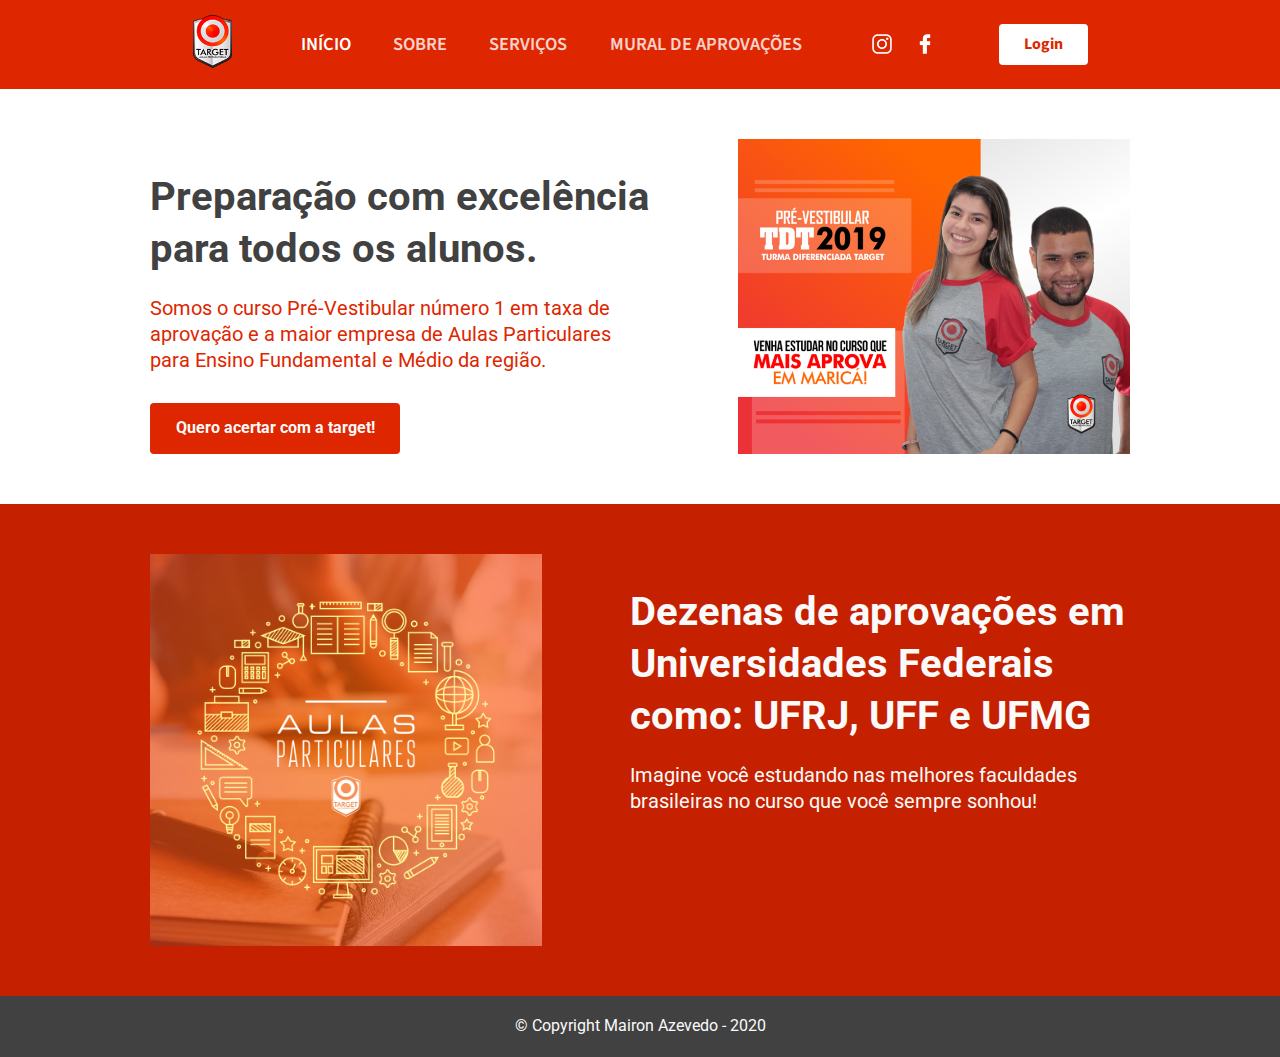
<file: src/index.html>
<!DOCTYPE html>

<html lang="pt-br">
    <head>
        <meta charset="UTF-8">
        <meta name="viewport" content="width=device-width, initial-scale=1.0">
        <title>Target | Aulas Preparatórias</title>

        <link href="https://fonts.googleapis.com/css2?family=Roboto:ital,wght@0,100;0,300;0,400;0,500;0,700;0,900;1,100;1,300;1,400;1,500;1,700;1,900&display=swap" rel="stylesheet">
        <link href="https://fonts.googleapis.com/css2?family=Source+Sans+Pro:ital,wght@0,200;0,300;0,400;0,600;0,700;0,900;1,200;1,300;1,400;1,600;1,700;1,900&display=swap" rel="stylesheet">

        <link rel="stylesheet" href="../public/styles/root.css">
        <link rel="stylesheet" href="../public/styles/index.css">
        <link rel="stylesheet" href="../public/styles/modal.css">
    </head>

    <body>
        <header>
            <div class="cabecalho">
                <nav>
                    <a href="#">
                        <img src="../public/assets/target.png" alt="Target Aulas Preparatórias">
                    </a>

                    <div class="links">
                        <a href="#" class="selected">
                            início
                        </a>

                        <a href="#">
                            sobre
                        </a>

                        <a href="./services.html">
                            serviços
                        </a>

                        <a href="./hall.html">
                            mural de aprovações
                        </a>
                    </div>
                </nav>
                <div class="conexoes">
                    <div class="socials">
                        <a href="#">
                            <img src="../public/assets/instagram.png" alt="Instagram da Target">
                        </a>
                        <a href="#">
                            <img src="../public/assets/facebook.png" alt="Facebook da Target">
                        </a>
                    </div>

                    <div class="button" id="login">
                        <a href="#">
                            Login
                        </a>
                    </div>
                </div>
            </div>
        </header>

        <main>
            <section>
                <div class="content">
                    <div class="textContent">
                        <h1>
                            Preparação com excelência para todos os alunos.
                        </h1>

                        <p>
                            Somos o curso Pré-Vestibular número 1 em taxa de aprovação e a maior empresa de Aulas Particulares para Ensino Fundamental e Médio da região.
                        </p>

                        <div class="button">
                            <a href="./services.html">
                                Quero acertar com a target!
                            </a>
                        </div>
                    </div>
                    <img src="../public/assets/targetjaba.png" alt="Target Aulas Preparatórias">
                </div>
            </section>

            <section id="red-box">
                <div class="content">
                    <img src="../public/assets/targetjaba1.png" alt="Target Aulas Preparatórias">

                    <div class="textContent">
                        <h1 id="red-text">
                            Dezenas de aprovações em Universidades Federais como: UFRJ, UFF e UFMG
                        </h1>

                        <p id="red-p">
                            Imagine você estudando nas melhores faculdades brasileiras no curso que você sempre sonhou!
                        </p>
                    </div>

                </div>
            </section>

            <div id="modal" class="hide">
                <div class="modal-content">
                    <div class="header">
                        <h1>Acesse sua conta</h1>
                        <a href="#">
                            Fechar
                        </a>
                    </div>
                    <form>
                        <label for="login">E-mail</label>
                        <input type="text" name="login" placeholder="Digite seu e-mail">

                        <label for="senha">Senha</label>
                        <input type="password" name="senha" placeholder="Digite sua senha">

                        <input class="button" type="submit" value="Acessar">
                    </form>
                </div>
            </div>
        </main>

        <footer>
            <p>
                &copy; Copyright Mairon Azevedo - 2020
            </p>
        </footer>

        <script src="../public/scripts/index.js"></script>
    </body>
</html>
</file>
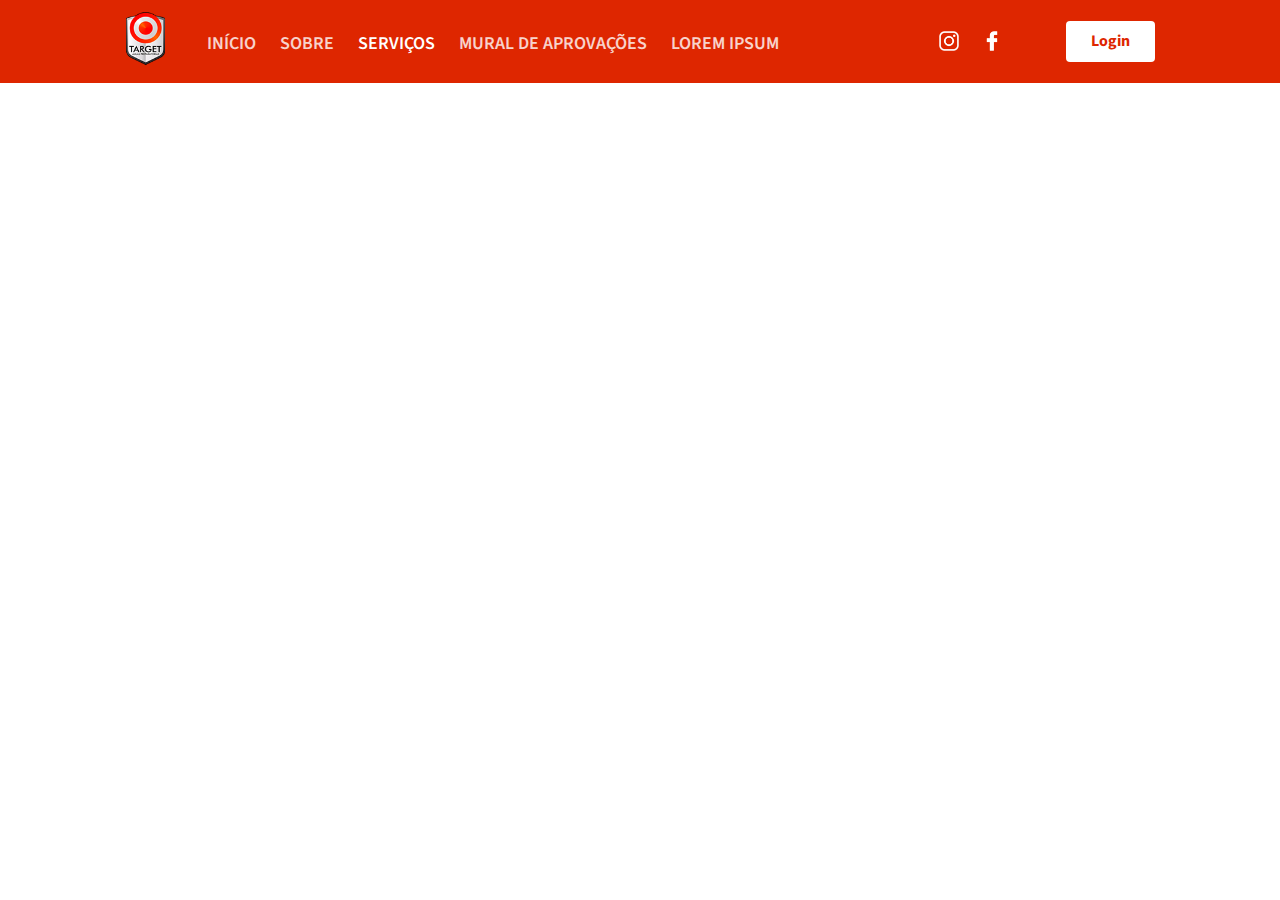
<file: src/services.html>
<!DOCTYPE html>
<html lang="en">
    <head>
        <meta charset="UTF-8">
        <meta name="viewport" content="width=device-width, initial-scale=1.0">
        <title>Document</title>

        <link href="https://fonts.googleapis.com/css2?family=Roboto:ital,wght@0,100;0,300;0,400;0,500;0,700;0,900;1,100;1,300;1,400;1,500;1,700;1,900&display=swap" rel="stylesheet">
        <link href="https://fonts.googleapis.com/css2?family=Source+Sans+Pro:ital,wght@0,200;0,300;0,400;0,600;0,700;0,900;1,200;1,300;1,400;1,600;1,700;1,900&display=swap" rel="stylesheet">

        <link rel="stylesheet" href="../public/styles/root.css">
        <link rel="stylesheet" href="../public/styles/services.css">
        <link rel="stylesheet" href="../public/styles/modal.css">
    </head>
    <body>
        <header>
            <div class="cabecalho">
                <nav>
                    <a href="#">
                        <img src="../public/assets/target.png" alt="Target Aulas Preparatórias">
                    </a>

                    <div class="links">
                        <a href="./index.html">
                            início
                        </a>

                        <a href="#">
                            sobre
                        </a>

                        <a href="#" class="selected">
                            serviços
                        </a>

                        <a href="./hall.html">
                            mural de aprovações
                        </a>

                        <a href="#">
                            lorem ipsum
                        </a>
                    </div>
                </nav>
                <div class="conexoes">
                    <div class="socials">
                        <a href="#">
                            <img src="../public/assets/instagram.png" alt="Instagram da Target">
                        </a>
                        <a href="#">
                            <img src="../public/assets/facebook.png" alt="Facebook da Target">
                        </a>
                    </div>

                    <div class="button" id="login">
                        <a href="#">
                            Login
                        </a>
                    </div>
                </div>
            </div>
        </header>
    </body>
</html>
</file>
<file: public/styles/root.css>
:root {
    --header-text-color: #FFFFFF;
    --header-color: #de2600;

    --main-background: #fafafa;
    --main-background-red: #c52100;

    --main-text-color: #414141;
    --main-text-color-red: #de2600;

    --modal-button-color: #941900;
}

* {
    font-family: 'Roboto', sans-serif;

    padding: 0;
    margin: 0;

    list-style: none;

    border: 0;

    text-decoration: none;

    box-sizing: border-box;

    line-height: 1.3;


}
</file>
<file: public/styles/index.css>
/* INICIO DA HEADER */

header {
    background-color: var(--header-color);
    padding: 1% 0;
}

.cabecalho {
    width: 70%;
    max-width: 1200px;
    margin: 0 auto;
    display: flex;
    flex-direction: row;
    justify-content: space-between;
    align-items: center;
}

.cabecalho a {
    font-family: 'Source Sans Pro', sans-serif;
}

nav {
    display: flex;
    align-items: center;
    justify-content: space-between;
}

nav a img {
    max-width: 60%;
}

nav .links {
    margin-left: 1.4rem;
}

nav .links a {
    opacity: .8;
    font-size: 1.15em;
    font-weight: 600;
    text-transform: uppercase;
    margin: 0 1.2rem;
    color: var(--header-text-color);
}

nav .links a.selected {
    opacity: 1;
}

nav .links a:hover {
    transition: opacity 400ms;
    opacity: 1;
}

.conexoes {
    display: flex;
    flex-direction: row;
    justify-content: space-between;
    align-items: center;
}

.socials {
    margin-right: 54px;
    padding: 5px 0px 0px;
}

.socials a img {
    width: 20px;
    margin: 0 10px;
}

.button {
    background-color: var(--header-text-color);
    padding: 10px 25px;
    border-radius: 4px;
    cursor: pointer;
}

.button:hover {
    transition: 400ms;
    opacity: .9;
}

.button a {
    color: var(--header-color);
    font-weight: 700;
}

/* FIM DA HEADER */

/* INICIO DA PRIMEIRA SESSÃO DO SITE */

.section {
    background-color: var(--main-background);
}

.content {
    max-width: 980px;
    margin: 0px auto;
    padding: 50px 0px;
    display: flex;
    flex-direction: row;
    justify-content: space-between;
}

.content img {
    width: 40%;
}

.content .textContent {
    max-width: 500px;
}

.content .textContent h1 {
    font-size: 40px;
    font-weight: bold;
    margin-top: 32px;
    color: var(--main-text-color);
}

.content .textContent p {
    font-size: 20px;
    margin: 20px 0px 30px;
    color: var(--main-text-color-red);
}

.content .textContent .button {
    text-align: center;
    background-color: var(--header-color);
    padding: 15px 10px;
    width: 50%;
    border-radius: 4px;
    cursor: pointer;
}

.content .textContent .button:hover {
    transition: 400ms;
    opacity: .8;
}

.content .textContent .button a {
    color: var(--main-background);
    font-weight: 700;
    font-size: 16px;
}

/* FIM DA PRIMEIRA SESSÃO DO SITE */

/* INICIO DA SEGUNDA SESSÃO DO SITE */

#red-box {
    background-color: var(--main-background-red);
}

#red-text {
    color: var(--main-background);
}

#red-p {
    color: var(--main-background);
}

/* FIM DA SEGUNDA SESSÃO DO SITE*/

/* INICIO DO FOOTER */

footer {
    margin: auto;
    background-color: var(--main-text-color);
    color: var(--main-background);
    text-align: center;
    padding: 20px 0px;
}

footer p {
    font-size: 16px;
}

/* FIM DO FOOTER */
</file>
<file: public/styles/modal.css>
#modal {
    background-color:  #0e0a14ef;

    width: 100vw;
    height: 100vh;

    position: fixed;
    top: 0;

    display: flex;
    justify-content: center;
    align-items: center;

    transition: 400ms;
}

#modal.hide {
    display: none;
}

#modal .modal-content {

    background-color: var(--main-background-red);
    color: var(--main-background);


    padding: 20px 32px 32px;

    width: 420px;

    border: 0px;
    border-radius: 8px;
}

#modal .header {
    display: flex;
    flex-direction: row;
    align-items: center;

    justify-content: space-between;
}


#modal .header h1 {
    font-size: 32px;
    font-weight: bold;
}

#modal .header a {
    background-image: url("../assets/x.svg");

    width: 20px;
    height: 20px;

    display: flex;
    font-size: 0.01px;
}

#modal form {
    display: flex;
    flex-direction: column;
    flex: 1;

    margin-top: 10px;
}

#modal form label {
    opacity: .8;
    margin: 20px 0px 16px;
    font-size: 16px;

    line-height: 16px;
    display: block;
}

#modal form input {
    font-size: 16px;
    background-color: var(--main-background);
    border: 0px;
    border-radius: 8px;

    outline: none;

    padding: 16px 24px;
}


#modal input.button {
    color: var(--main-background);
    background-color: var(--modal-button-color);

    margin: 20px auto 0px;
    max-width: 50%;

    border: 0px;
    border-radius: 8px;
    cursor: pointer;
}


#modal input.button:hover {
    transition: 400ms;
    opacity: .85;
}
</file>
<file: public/styles/services.css>
/* INICIO DA HEADER */
header {
    background-color: var(--header-color);
    padding: 10px 0px;

}


.cabecalho {
    max-width: 1030px;
    margin: 0 auto;
    display: flex;
    flex-direction: row;

    justify-content: space-between;
    align-items: center;
}

.cabecalho a{
    font-family: 'Source Sans Pro', sans-serif;
}

nav {
    display: flex;
    flex-direction: row;

    justify-content: space-between;
    align-items: center;
}

nav a img {
    width: 40px;
}

nav .links {
    margin-left: 32px;
    padding: 5px 0px 0px;
}

nav .links a.selected {
    opacity: 1;
}

nav .links a{

    opacity: .8;

    font-size: 18px;
    font-weight: 600;

    text-transform: uppercase;

    margin: 0 10px;

    color: var(--header-text-color);

}

nav .links a:hover{
    transition: opacity 400ms;
    opacity: 1;
}

.conexoes {
    display: flex;
    flex-direction: row;

    justify-content: space-between;
    align-items: center;
}

.socials {
    margin-right: 54px;
    padding: 5px 0px 0px;
}

.socials a img{
    width: 20px;
    margin: 0 10px;

}

.button {
    background-color: var(--header-text-color);
    padding: 10px 25px;

    border-radius: 4px;

    cursor: pointer;
}

.button:hover {
    transition: 400ms;
    opacity: .9;
}

.button a {
    color: var(--header-color);
    font-weight: 700;
}
/* FIM DA HEADER */
</file>
